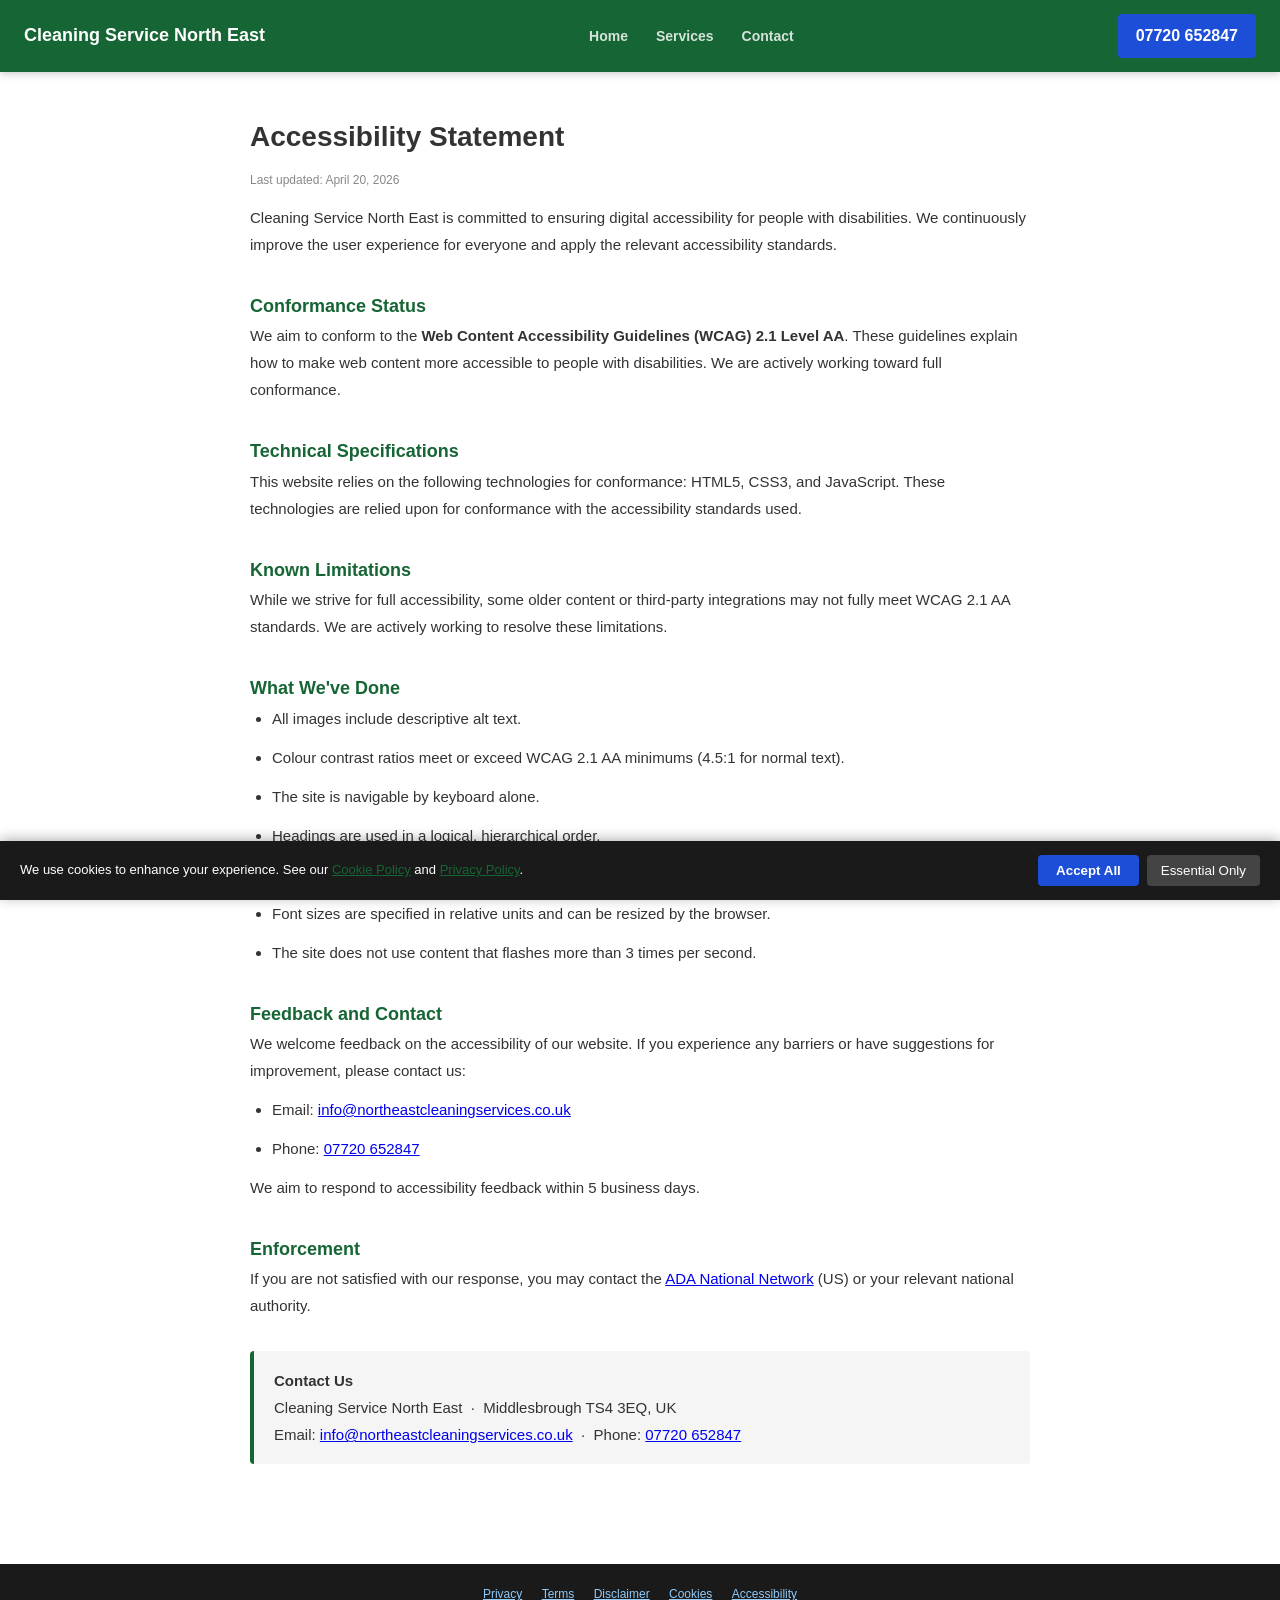
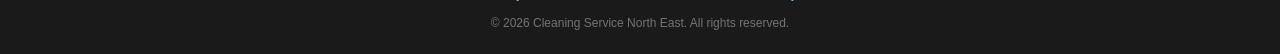
<file: accessibility.html>
<!DOCTYPE html>
<html lang="en">
<head>
<meta charset="UTF-8">
<meta name="viewport" content="width=device-width,initial-scale=1.0">
<title>Accessibility Statement | Cleaning Service North East</title>
<meta name="description" content="Accessibility Statement for Cleaning Service North East, Middlesbrough TS4 3EQ UK. Last updated April 20, 2026.">
<meta name="robots" content="noindex,follow">
<link rel="canonical" href="/accessibility.html">
<link rel="stylesheet" href="style.css">
<script type="application/ld+json">{"@context": "https://schema.org", "@type": "WebPage", "name": "Accessibility Statement", "url": "/accessibility.html", "inLanguage": "en-US", "publisher": {"@type": "LocalBusiness", "name": "Cleaning Service North East", "address": {"@type": "PostalAddress", "addressLocality": "Middlesbrough TS4 3EQ", "addressRegion": "UK"}}}</script>
<meta http-equiv="X-Content-Type-Options" content="nosniff">
<meta http-equiv="X-Frame-Options" content="DENY">
<style>
  .legal-wrap{max-width:820px;margin:40px auto;padding:0 20px 60px;font-size:15px;line-height:1.8;color:#333;}
  .legal-wrap h1{font-size:28px;margin-bottom:8px;}
  .legal-wrap h2{font-size:18px;margin-top:32px;color:#166534;}
  .legal-wrap p,.legal-wrap li{margin-bottom:12px;}
  .legal-wrap ul{padding-left:22px;}
  .legal-updated{color:#888;font-size:12px;margin-bottom:32px;}
  .legal-contact{background:#f5f5f5;border-left:4px solid #166534;padding:16px 20px;border-radius:4px;margin-top:32px;}
</style>
</head>
<body>
<nav style="background:#166534;padding:14px 24px;display:flex;justify-content:space-between;align-items:center;position:sticky;top:0;z-index:100;box-shadow:0 2px 8px rgba(0,0,0,.2);">
  <a href="index.html" style="color:white;font-weight:900;font-size:18px;text-decoration:none;">Cleaning Service North East</a>
  <div><a href="index.html" class="nav-link">Home</a><a href="services.html" class="nav-link">Services</a><a href="contact.html" class="nav-link">Contact</a></div>
  <a href="tel:07720652847" style="background:#1d4ed8;color:white;padding:8px 18px;border-radius:4px;text-decoration:none;font-weight:700;">07720 652847</a>
</nav>
<div class="legal-wrap">

<h1>Accessibility Statement</h1>
<p class="legal-updated">Last updated: April 20, 2026</p>

<p>Cleaning Service North East is committed to ensuring digital accessibility for people with disabilities. We continuously improve the user experience for everyone and apply the relevant accessibility standards.</p>

<h2>Conformance Status</h2>
<p>We aim to conform to the <strong>Web Content Accessibility Guidelines (WCAG) 2.1 Level AA</strong>. These guidelines explain how to make web content more accessible to people with disabilities. We are actively working toward full conformance.</p>

<h2>Technical Specifications</h2>
<p>This website relies on the following technologies for conformance: HTML5, CSS3, and JavaScript. These technologies are relied upon for conformance with the accessibility standards used.</p>

<h2>Known Limitations</h2>
<p>While we strive for full accessibility, some older content or third-party integrations may not fully meet WCAG 2.1 AA standards. We are actively working to resolve these limitations.</p>

<h2>What We've Done</h2>
<ul>
  <li>All images include descriptive alt text.</li>
  <li>Colour contrast ratios meet or exceed WCAG 2.1 AA minimums (4.5:1 for normal text).</li>
  <li>The site is navigable by keyboard alone.</li>
  <li>Headings are used in a logical, hierarchical order.</li>
  <li>Forms include descriptive labels and error messages.</li>
  <li>Font sizes are specified in relative units and can be resized by the browser.</li>
  <li>The site does not use content that flashes more than 3 times per second.</li>
</ul>

<h2>Feedback and Contact</h2>
<p>We welcome feedback on the accessibility of our website. If you experience any barriers or have suggestions for improvement, please contact us:</p>
<ul>
  <li>Email: <a href="mailto:info@northeastcleaningservices.co.uk">info@northeastcleaningservices.co.uk</a></li>
  <li>Phone: <a href="tel:07720652847">07720 652847</a></li>
</ul>
<p>We aim to respond to accessibility feedback within 5 business days.</p>

<h2>Enforcement</h2>
<p>If you are not satisfied with our response, you may contact the <a href="https://www.ada.gov" target="_blank" rel="noopener">ADA National Network</a> (US) or your relevant national authority.</p>
<div class="legal-contact">
  <strong>Contact Us</strong><br>
  Cleaning Service North East &nbsp;·&nbsp; Middlesbrough TS4 3EQ, UK<br>
  Email: <a href="mailto:info@northeastcleaningservices.co.uk">info@northeastcleaningservices.co.uk</a> &nbsp;·&nbsp; Phone: <a href="tel:07720652847">07720 652847</a>
</div>
</div>
<footer style="background:#1a1a1a;color:#ccc;padding:20px 24px;text-align:center;font-size:12px;">
  <div><a href="privacy-policy.html" style="color:#90CAF9;margin:0 8px;">Privacy</a>
  <a href="terms.html" style="color:#90CAF9;margin:0 8px;">Terms</a>
  <a href="disclaimer.html" style="color:#90CAF9;margin:0 8px;">Disclaimer</a>
  <a href="cookies.html" style="color:#90CAF9;margin:0 8px;">Cookies</a>
  <a href="accessibility.html" style="color:#90CAF9;margin:0 8px;">Accessibility</a>
  </div>
  <div style="margin-top:8px;opacity:.5;">&copy; 2026 Cleaning Service North East. All rights reserved.</div>
</footer>
<script src="cookie-consent.js" defer></script>
</body></html>
</file>
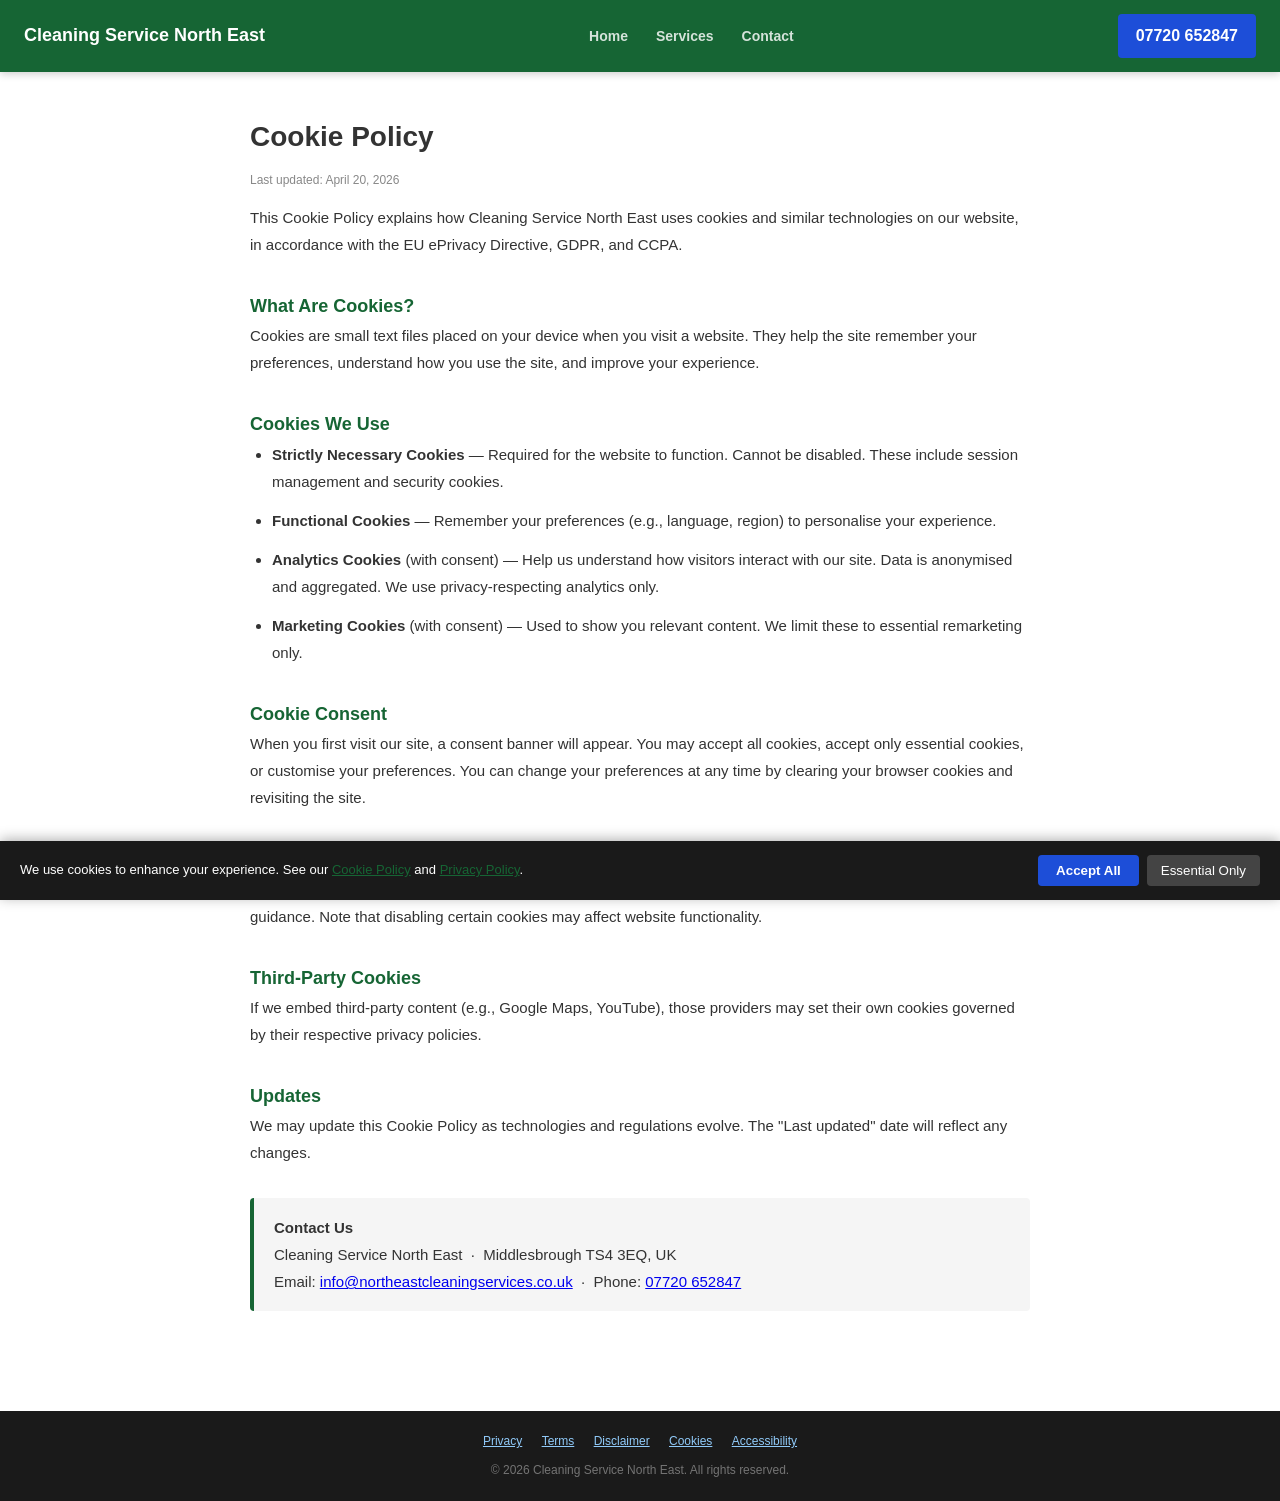
<file: cookies.html>
<!DOCTYPE html>
<html lang="en">
<head>
<meta charset="UTF-8">
<meta name="viewport" content="width=device-width,initial-scale=1.0">
<title>Cookie Policy | Cleaning Service North East</title>
<meta name="description" content="Cookie Policy for Cleaning Service North East, Middlesbrough TS4 3EQ UK. Last updated April 20, 2026.">
<meta name="robots" content="noindex,follow">
<link rel="canonical" href="/cookies.html">
<link rel="stylesheet" href="style.css">
<script type="application/ld+json">{"@context": "https://schema.org", "@type": "WebPage", "name": "Cookie Policy", "url": "/cookies.html", "inLanguage": "en-US", "publisher": {"@type": "LocalBusiness", "name": "Cleaning Service North East", "address": {"@type": "PostalAddress", "addressLocality": "Middlesbrough TS4 3EQ", "addressRegion": "UK"}}}</script>
<meta http-equiv="X-Content-Type-Options" content="nosniff">
<meta http-equiv="X-Frame-Options" content="DENY">
<style>
  .legal-wrap{max-width:820px;margin:40px auto;padding:0 20px 60px;font-size:15px;line-height:1.8;color:#333;}
  .legal-wrap h1{font-size:28px;margin-bottom:8px;}
  .legal-wrap h2{font-size:18px;margin-top:32px;color:#166534;}
  .legal-wrap p,.legal-wrap li{margin-bottom:12px;}
  .legal-wrap ul{padding-left:22px;}
  .legal-updated{color:#888;font-size:12px;margin-bottom:32px;}
  .legal-contact{background:#f5f5f5;border-left:4px solid #166534;padding:16px 20px;border-radius:4px;margin-top:32px;}
</style>
</head>
<body>
<nav style="background:#166534;padding:14px 24px;display:flex;justify-content:space-between;align-items:center;position:sticky;top:0;z-index:100;box-shadow:0 2px 8px rgba(0,0,0,.2);">
  <a href="index.html" style="color:white;font-weight:900;font-size:18px;text-decoration:none;">Cleaning Service North East</a>
  <div><a href="index.html" class="nav-link">Home</a><a href="services.html" class="nav-link">Services</a><a href="contact.html" class="nav-link">Contact</a></div>
  <a href="tel:07720652847" style="background:#1d4ed8;color:white;padding:8px 18px;border-radius:4px;text-decoration:none;font-weight:700;">07720 652847</a>
</nav>
<div class="legal-wrap">

<h1>Cookie Policy</h1>
<p class="legal-updated">Last updated: April 20, 2026</p>

<p>This Cookie Policy explains how Cleaning Service North East uses cookies and similar technologies on our website, in accordance with the EU ePrivacy Directive, GDPR, and CCPA.</p>

<h2>What Are Cookies?</h2>
<p>Cookies are small text files placed on your device when you visit a website. They help the site remember your preferences, understand how you use the site, and improve your experience.</p>

<h2>Cookies We Use</h2>
<ul>
  <li><strong>Strictly Necessary Cookies</strong> — Required for the website to function. Cannot be disabled. These include session management and security cookies.</li>
  <li><strong>Functional Cookies</strong> — Remember your preferences (e.g., language, region) to personalise your experience.</li>
  <li><strong>Analytics Cookies</strong> (with consent) — Help us understand how visitors interact with our site. Data is anonymised and aggregated. We use privacy-respecting analytics only.</li>
  <li><strong>Marketing Cookies</strong> (with consent) — Used to show you relevant content. We limit these to essential remarketing only.</li>
</ul>

<h2>Cookie Consent</h2>
<p>When you first visit our site, a consent banner will appear. You may accept all cookies, accept only essential cookies, or customise your preferences. You can change your preferences at any time by clearing your browser cookies and revisiting the site.</p>

<h2>How to Control Cookies</h2>
<p>Most browsers allow you to control cookies through their settings. Visit <a href="https://www.aboutcookies.org" target="_blank" rel="noopener">aboutcookies.org</a> for browser-specific guidance. Note that disabling certain cookies may affect website functionality.</p>

<h2>Third-Party Cookies</h2>
<p>If we embed third-party content (e.g., Google Maps, YouTube), those providers may set their own cookies governed by their respective privacy policies.</p>

<h2>Updates</h2>
<p>We may update this Cookie Policy as technologies and regulations evolve. The "Last updated" date will reflect any changes.</p>
<div class="legal-contact">
  <strong>Contact Us</strong><br>
  Cleaning Service North East &nbsp;·&nbsp; Middlesbrough TS4 3EQ, UK<br>
  Email: <a href="mailto:info@northeastcleaningservices.co.uk">info@northeastcleaningservices.co.uk</a> &nbsp;·&nbsp; Phone: <a href="tel:07720652847">07720 652847</a>
</div>
</div>
<footer style="background:#1a1a1a;color:#ccc;padding:20px 24px;text-align:center;font-size:12px;">
  <div><a href="privacy-policy.html" style="color:#90CAF9;margin:0 8px;">Privacy</a>
  <a href="terms.html" style="color:#90CAF9;margin:0 8px;">Terms</a>
  <a href="disclaimer.html" style="color:#90CAF9;margin:0 8px;">Disclaimer</a>
  <a href="cookies.html" style="color:#90CAF9;margin:0 8px;">Cookies</a>
  <a href="accessibility.html" style="color:#90CAF9;margin:0 8px;">Accessibility</a>
  </div>
  <div style="margin-top:8px;opacity:.5;">&copy; 2026 Cleaning Service North East. All rights reserved.</div>
</footer>
<script src="cookie-consent.js" defer></script>
</body></html>
</file>
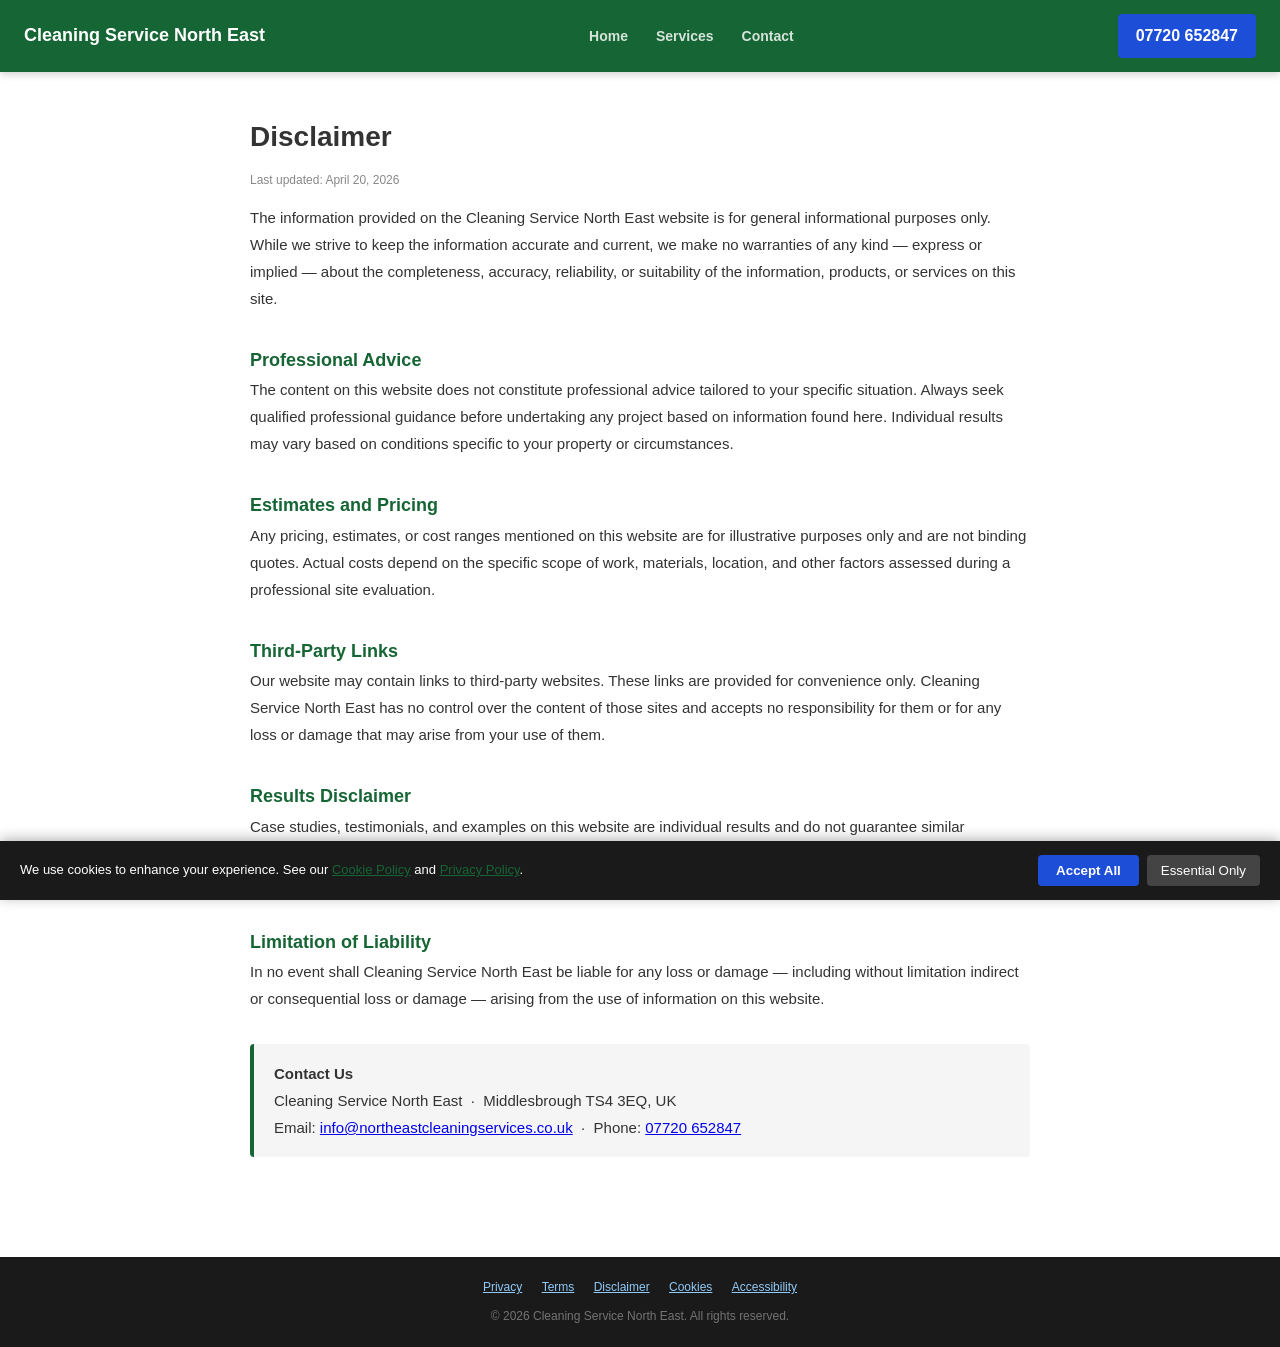
<file: disclaimer.html>
<!DOCTYPE html>
<html lang="en">
<head>
<meta charset="UTF-8">
<meta name="viewport" content="width=device-width,initial-scale=1.0">
<title>Disclaimer | Cleaning Service North East</title>
<meta name="description" content="Disclaimer for Cleaning Service North East, Middlesbrough TS4 3EQ UK. Last updated April 20, 2026.">
<meta name="robots" content="noindex,follow">
<link rel="canonical" href="/disclaimer.html">
<link rel="stylesheet" href="style.css">
<script type="application/ld+json">{"@context": "https://schema.org", "@type": "WebPage", "name": "Disclaimer", "url": "/disclaimer.html", "inLanguage": "en-US", "publisher": {"@type": "LocalBusiness", "name": "Cleaning Service North East", "address": {"@type": "PostalAddress", "addressLocality": "Middlesbrough TS4 3EQ", "addressRegion": "UK"}}}</script>
<meta http-equiv="X-Content-Type-Options" content="nosniff">
<meta http-equiv="X-Frame-Options" content="DENY">
<style>
  .legal-wrap{max-width:820px;margin:40px auto;padding:0 20px 60px;font-size:15px;line-height:1.8;color:#333;}
  .legal-wrap h1{font-size:28px;margin-bottom:8px;}
  .legal-wrap h2{font-size:18px;margin-top:32px;color:#166534;}
  .legal-wrap p,.legal-wrap li{margin-bottom:12px;}
  .legal-wrap ul{padding-left:22px;}
  .legal-updated{color:#888;font-size:12px;margin-bottom:32px;}
  .legal-contact{background:#f5f5f5;border-left:4px solid #166534;padding:16px 20px;border-radius:4px;margin-top:32px;}
</style>
</head>
<body>
<nav style="background:#166534;padding:14px 24px;display:flex;justify-content:space-between;align-items:center;position:sticky;top:0;z-index:100;box-shadow:0 2px 8px rgba(0,0,0,.2);">
  <a href="index.html" style="color:white;font-weight:900;font-size:18px;text-decoration:none;">Cleaning Service North East</a>
  <div><a href="index.html" class="nav-link">Home</a><a href="services.html" class="nav-link">Services</a><a href="contact.html" class="nav-link">Contact</a></div>
  <a href="tel:07720652847" style="background:#1d4ed8;color:white;padding:8px 18px;border-radius:4px;text-decoration:none;font-weight:700;">07720 652847</a>
</nav>
<div class="legal-wrap">

<h1>Disclaimer</h1>
<p class="legal-updated">Last updated: April 20, 2026</p>

<p>The information provided on the Cleaning Service North East website is for general informational purposes only. While we strive to keep the information accurate and current, we make no warranties of any kind — express or implied — about the completeness, accuracy, reliability, or suitability of the information, products, or services on this site.</p>

<h2>Professional Advice</h2>
<p>The content on this website does not constitute professional advice tailored to your specific situation. Always seek qualified professional guidance before undertaking any project based on information found here. Individual results may vary based on conditions specific to your property or circumstances.</p>

<h2>Estimates and Pricing</h2>
<p>Any pricing, estimates, or cost ranges mentioned on this website are for illustrative purposes only and are not binding quotes. Actual costs depend on the specific scope of work, materials, location, and other factors assessed during a professional site evaluation.</p>

<h2>Third-Party Links</h2>
<p>Our website may contain links to third-party websites. These links are provided for convenience only. Cleaning Service North East has no control over the content of those sites and accepts no responsibility for them or for any loss or damage that may arise from your use of them.</p>

<h2>Results Disclaimer</h2>
<p>Case studies, testimonials, and examples on this website are individual results and do not guarantee similar outcomes. Performance depends on many variables including but not limited to property conditions, local regulations, weather, and individual project complexity.</p>

<h2>Limitation of Liability</h2>
<p>In no event shall Cleaning Service North East be liable for any loss or damage — including without limitation indirect or consequential loss or damage — arising from the use of information on this website.</p>
<div class="legal-contact">
  <strong>Contact Us</strong><br>
  Cleaning Service North East &nbsp;·&nbsp; Middlesbrough TS4 3EQ, UK<br>
  Email: <a href="mailto:info@northeastcleaningservices.co.uk">info@northeastcleaningservices.co.uk</a> &nbsp;·&nbsp; Phone: <a href="tel:07720652847">07720 652847</a>
</div>
</div>
<footer style="background:#1a1a1a;color:#ccc;padding:20px 24px;text-align:center;font-size:12px;">
  <div><a href="privacy-policy.html" style="color:#90CAF9;margin:0 8px;">Privacy</a>
  <a href="terms.html" style="color:#90CAF9;margin:0 8px;">Terms</a>
  <a href="disclaimer.html" style="color:#90CAF9;margin:0 8px;">Disclaimer</a>
  <a href="cookies.html" style="color:#90CAF9;margin:0 8px;">Cookies</a>
  <a href="accessibility.html" style="color:#90CAF9;margin:0 8px;">Accessibility</a>
  </div>
  <div style="margin-top:8px;opacity:.5;">&copy; 2026 Cleaning Service North East. All rights reserved.</div>
</footer>
<script src="cookie-consent.js" defer></script>
</body></html>
</file>
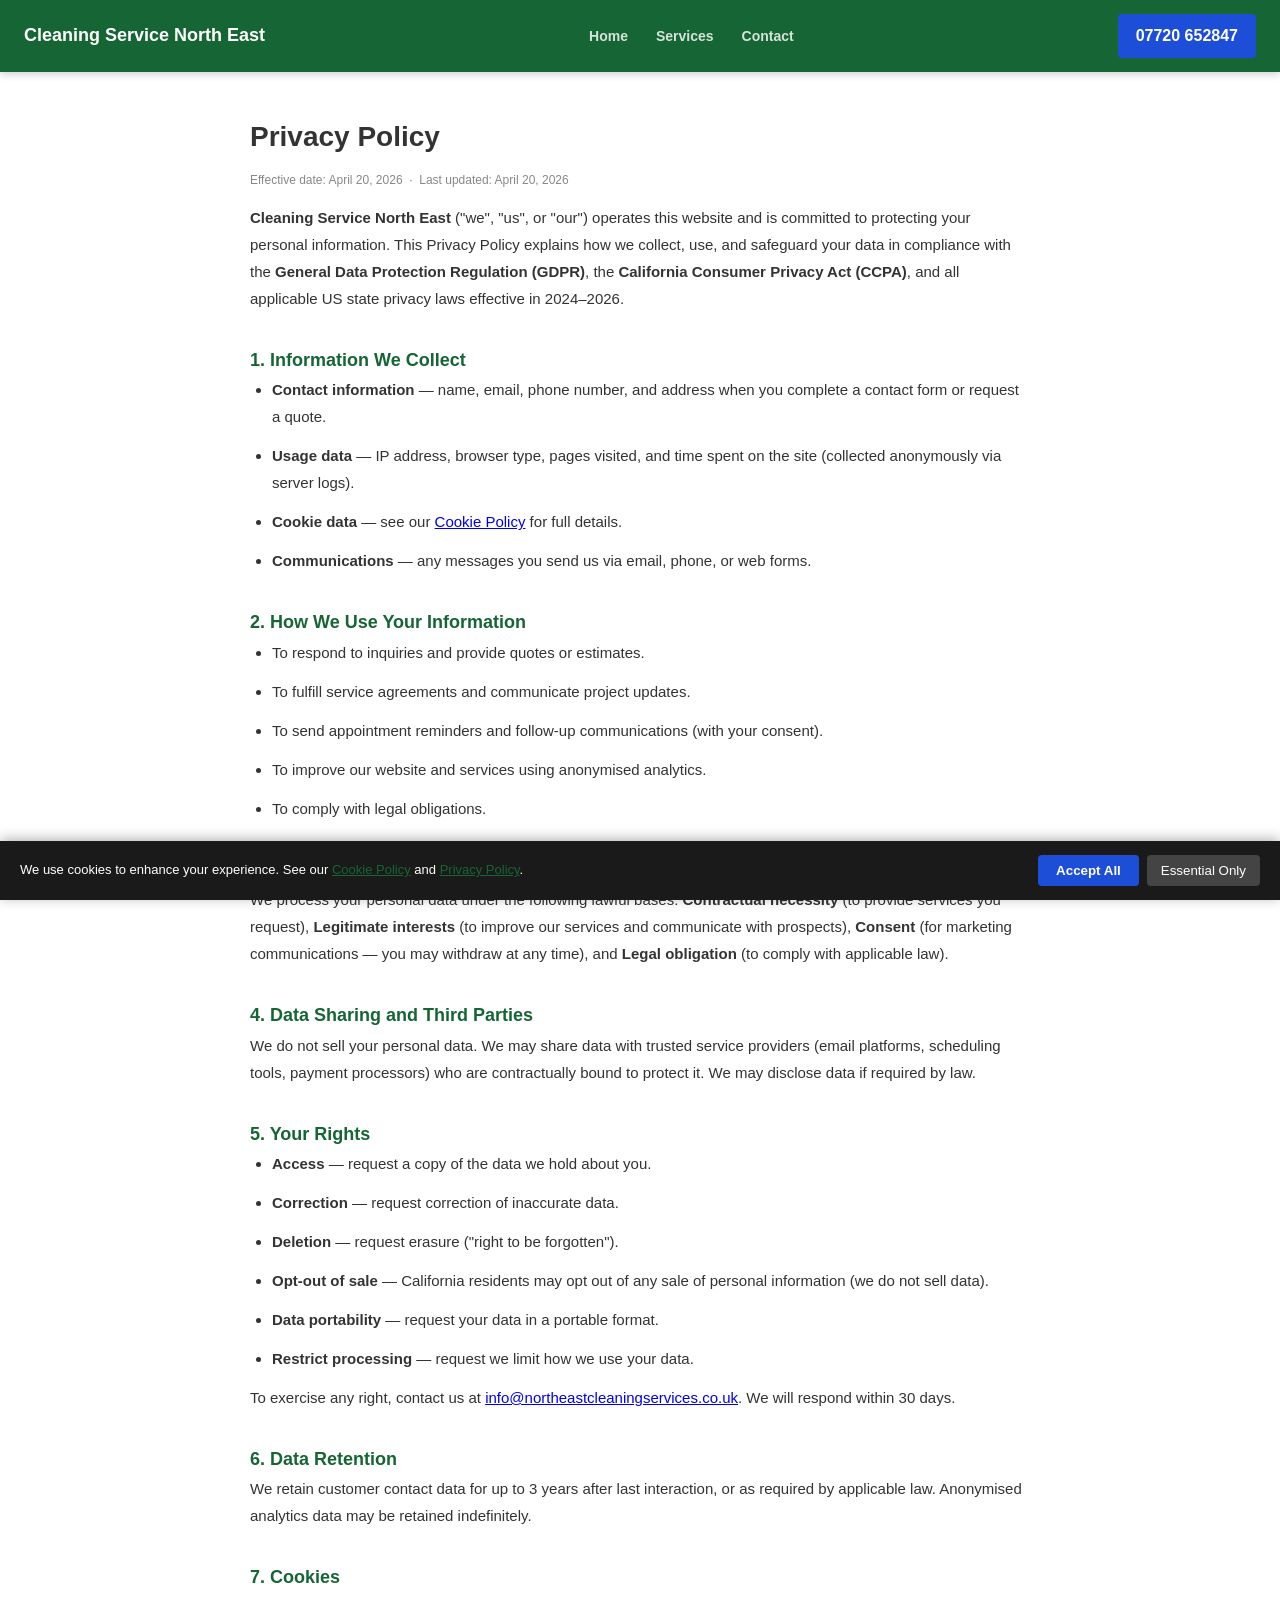
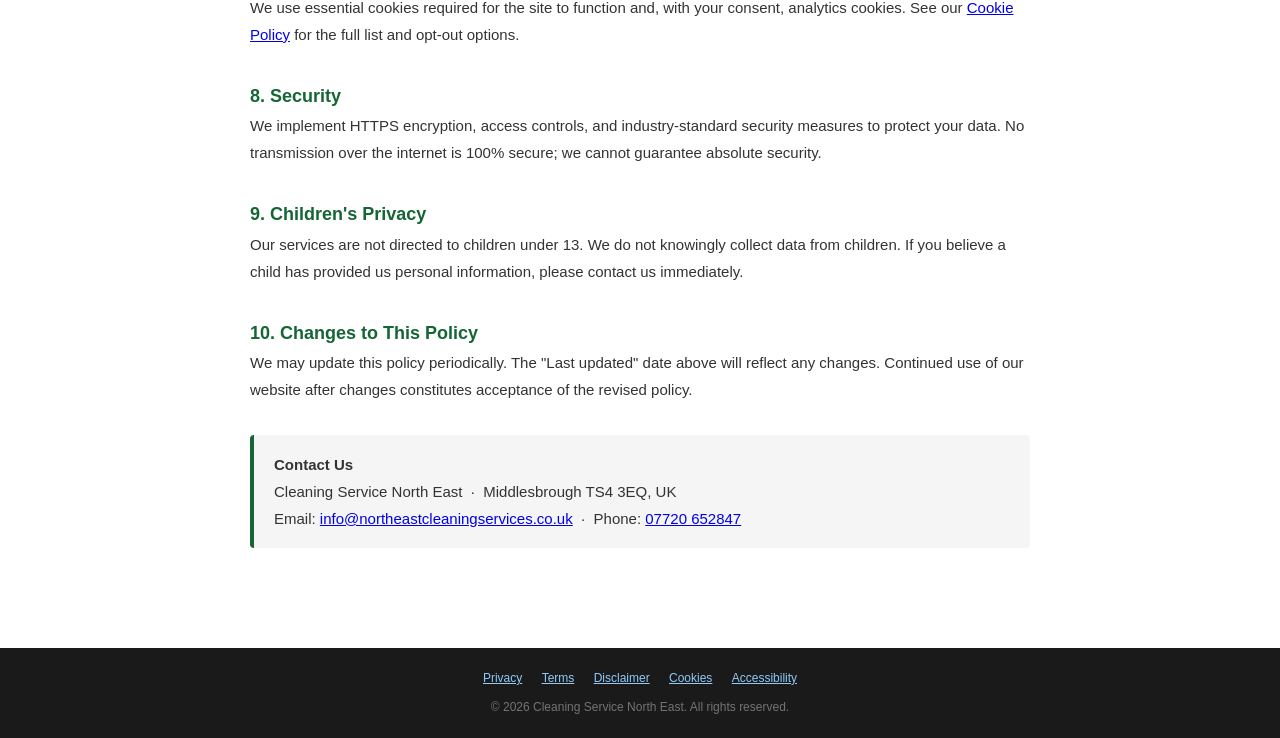
<file: privacy-policy.html>
<!DOCTYPE html>
<html lang="en">
<head>
<meta charset="UTF-8">
<meta name="viewport" content="width=device-width,initial-scale=1.0">
<title>Privacy Policy | Cleaning Service North East</title>
<meta name="description" content="Privacy Policy for Cleaning Service North East, Middlesbrough TS4 3EQ UK. Last updated April 20, 2026.">
<meta name="robots" content="noindex,follow">
<link rel="canonical" href="/privacy-policy.html">
<link rel="stylesheet" href="style.css">
<script type="application/ld+json">{"@context": "https://schema.org", "@type": "WebPage", "name": "Privacy Policy", "url": "/privacy-policy.html", "inLanguage": "en-US", "publisher": {"@type": "LocalBusiness", "name": "Cleaning Service North East", "address": {"@type": "PostalAddress", "addressLocality": "Middlesbrough TS4 3EQ", "addressRegion": "UK"}}}</script>
<meta http-equiv="X-Content-Type-Options" content="nosniff">
<meta http-equiv="X-Frame-Options" content="DENY">
<style>
  .legal-wrap{max-width:820px;margin:40px auto;padding:0 20px 60px;font-size:15px;line-height:1.8;color:#333;}
  .legal-wrap h1{font-size:28px;margin-bottom:8px;}
  .legal-wrap h2{font-size:18px;margin-top:32px;color:#166534;}
  .legal-wrap p,.legal-wrap li{margin-bottom:12px;}
  .legal-wrap ul{padding-left:22px;}
  .legal-updated{color:#888;font-size:12px;margin-bottom:32px;}
  .legal-contact{background:#f5f5f5;border-left:4px solid #166534;padding:16px 20px;border-radius:4px;margin-top:32px;}
</style>
</head>
<body>
<nav style="background:#166534;padding:14px 24px;display:flex;justify-content:space-between;align-items:center;position:sticky;top:0;z-index:100;box-shadow:0 2px 8px rgba(0,0,0,.2);">
  <a href="index.html" style="color:white;font-weight:900;font-size:18px;text-decoration:none;">Cleaning Service North East</a>
  <div><a href="index.html" class="nav-link">Home</a><a href="services.html" class="nav-link">Services</a><a href="contact.html" class="nav-link">Contact</a></div>
  <a href="tel:07720652847" style="background:#1d4ed8;color:white;padding:8px 18px;border-radius:4px;text-decoration:none;font-weight:700;">07720 652847</a>
</nav>
<div class="legal-wrap">

<h1>Privacy Policy</h1>
<p class="legal-updated">Effective date: April 20, 2026 &nbsp;·&nbsp; Last updated: April 20, 2026</p>

<p><strong>Cleaning Service North East</strong> ("we", "us", or "our") operates this website and is committed to protecting your personal information. This Privacy Policy explains how we collect, use, and safeguard your data in compliance with the <strong>General Data Protection Regulation (GDPR)</strong>, the <strong>California Consumer Privacy Act (CCPA)</strong>, and all applicable US state privacy laws effective in 2024–2026.</p>

<h2>1. Information We Collect</h2>
<ul>
  <li><strong>Contact information</strong> — name, email, phone number, and address when you complete a contact form or request a quote.</li>
  <li><strong>Usage data</strong> — IP address, browser type, pages visited, and time spent on the site (collected anonymously via server logs).</li>
  <li><strong>Cookie data</strong> — see our <a href="cookies.html">Cookie Policy</a> for full details.</li>
  <li><strong>Communications</strong> — any messages you send us via email, phone, or web forms.</li>
</ul>

<h2>2. How We Use Your Information</h2>
<ul>
  <li>To respond to inquiries and provide quotes or estimates.</li>
  <li>To fulfill service agreements and communicate project updates.</li>
  <li>To send appointment reminders and follow-up communications (with your consent).</li>
  <li>To improve our website and services using anonymised analytics.</li>
  <li>To comply with legal obligations.</li>
</ul>

<h2>3. Legal Basis for Processing (GDPR)</h2>
<p>We process your personal data under the following lawful bases: <strong>Contractual necessity</strong> (to provide services you request), <strong>Legitimate interests</strong> (to improve our services and communicate with prospects), <strong>Consent</strong> (for marketing communications — you may withdraw at any time), and <strong>Legal obligation</strong> (to comply with applicable law).</p>

<h2>4. Data Sharing and Third Parties</h2>
<p>We do not sell your personal data. We may share data with trusted service providers (email platforms, scheduling tools, payment processors) who are contractually bound to protect it. We may disclose data if required by law.</p>

<h2>5. Your Rights</h2>
<ul>
  <li><strong>Access</strong> — request a copy of the data we hold about you.</li>
  <li><strong>Correction</strong> — request correction of inaccurate data.</li>
  <li><strong>Deletion</strong> — request erasure ("right to be forgotten").</li>
  <li><strong>Opt-out of sale</strong> — California residents may opt out of any sale of personal information (we do not sell data).</li>
  <li><strong>Data portability</strong> — request your data in a portable format.</li>
  <li><strong>Restrict processing</strong> — request we limit how we use your data.</li>
</ul>
<p>To exercise any right, contact us at <a href="mailto:info@northeastcleaningservices.co.uk">info@northeastcleaningservices.co.uk</a>. We will respond within 30 days.</p>

<h2>6. Data Retention</h2>
<p>We retain customer contact data for up to 3 years after last interaction, or as required by applicable law. Anonymised analytics data may be retained indefinitely.</p>

<h2>7. Cookies</h2>
<p>We use essential cookies required for the site to function and, with your consent, analytics cookies. See our <a href="cookies.html">Cookie Policy</a> for the full list and opt-out options.</p>

<h2>8. Security</h2>
<p>We implement HTTPS encryption, access controls, and industry-standard security measures to protect your data. No transmission over the internet is 100% secure; we cannot guarantee absolute security.</p>

<h2>9. Children's Privacy</h2>
<p>Our services are not directed to children under 13. We do not knowingly collect data from children. If you believe a child has provided us personal information, please contact us immediately.</p>

<h2>10. Changes to This Policy</h2>
<p>We may update this policy periodically. The "Last updated" date above will reflect any changes. Continued use of our website after changes constitutes acceptance of the revised policy.</p>
<div class="legal-contact">
  <strong>Contact Us</strong><br>
  Cleaning Service North East &nbsp;·&nbsp; Middlesbrough TS4 3EQ, UK<br>
  Email: <a href="mailto:info@northeastcleaningservices.co.uk">info@northeastcleaningservices.co.uk</a> &nbsp;·&nbsp; Phone: <a href="tel:07720652847">07720 652847</a>
</div>
</div>
<footer style="background:#1a1a1a;color:#ccc;padding:20px 24px;text-align:center;font-size:12px;">
  <div><a href="privacy-policy.html" style="color:#90CAF9;margin:0 8px;">Privacy</a>
  <a href="terms.html" style="color:#90CAF9;margin:0 8px;">Terms</a>
  <a href="disclaimer.html" style="color:#90CAF9;margin:0 8px;">Disclaimer</a>
  <a href="cookies.html" style="color:#90CAF9;margin:0 8px;">Cookies</a>
  <a href="accessibility.html" style="color:#90CAF9;margin:0 8px;">Accessibility</a>
  </div>
  <div style="margin-top:8px;opacity:.5;">&copy; 2026 Cleaning Service North East. All rights reserved.</div>
</footer>
<script src="cookie-consent.js" defer></script>
</body></html>
</file>
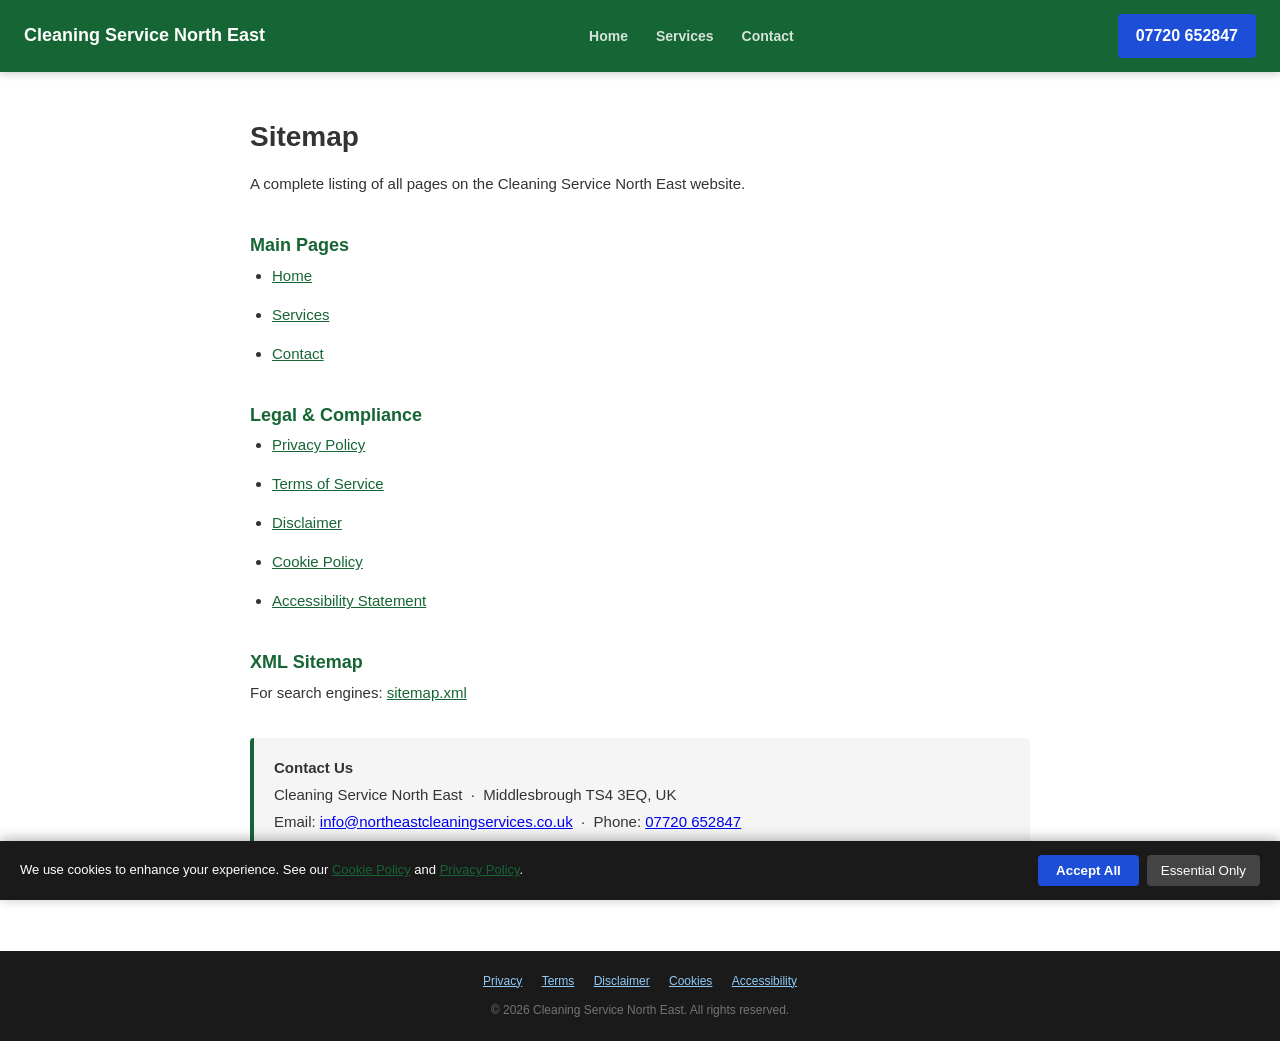
<file: sitemap-page.html>
<!DOCTYPE html>
<html lang="en">
<head>
<meta charset="UTF-8">
<meta name="viewport" content="width=device-width,initial-scale=1.0">
<title>Sitemap | Cleaning Service North East</title>
<meta name="description" content="Sitemap for Cleaning Service North East, Middlesbrough TS4 3EQ UK. Last updated April 20, 2026.">
<meta name="robots" content="noindex,follow">
<link rel="canonical" href="/sitemap-page.html">
<link rel="stylesheet" href="style.css">
<script type="application/ld+json">{"@context": "https://schema.org", "@type": "WebPage", "name": "Sitemap", "url": "/sitemap-page.html", "inLanguage": "en-US", "publisher": {"@type": "LocalBusiness", "name": "Cleaning Service North East", "address": {"@type": "PostalAddress", "addressLocality": "Middlesbrough TS4 3EQ", "addressRegion": "UK"}}}</script>
<meta http-equiv="X-Content-Type-Options" content="nosniff">
<meta http-equiv="X-Frame-Options" content="DENY">
<style>
  .legal-wrap{max-width:820px;margin:40px auto;padding:0 20px 60px;font-size:15px;line-height:1.8;color:#333;}
  .legal-wrap h1{font-size:28px;margin-bottom:8px;}
  .legal-wrap h2{font-size:18px;margin-top:32px;color:#166534;}
  .legal-wrap p,.legal-wrap li{margin-bottom:12px;}
  .legal-wrap ul{padding-left:22px;}
  .legal-updated{color:#888;font-size:12px;margin-bottom:32px;}
  .legal-contact{background:#f5f5f5;border-left:4px solid #166534;padding:16px 20px;border-radius:4px;margin-top:32px;}
</style>
</head>
<body>
<nav style="background:#166534;padding:14px 24px;display:flex;justify-content:space-between;align-items:center;position:sticky;top:0;z-index:100;box-shadow:0 2px 8px rgba(0,0,0,.2);">
  <a href="index.html" style="color:white;font-weight:900;font-size:18px;text-decoration:none;">Cleaning Service North East</a>
  <div><a href="index.html" class="nav-link">Home</a><a href="services.html" class="nav-link">Services</a><a href="contact.html" class="nav-link">Contact</a></div>
  <a href="tel:07720652847" style="background:#1d4ed8;color:white;padding:8px 18px;border-radius:4px;text-decoration:none;font-weight:700;">07720 652847</a>
</nav>
<div class="legal-wrap">

<h1>Sitemap</h1>
<p>A complete listing of all pages on the Cleaning Service North East website.</p>

<h2>Main Pages</h2>
<ul>
  <li><a href="index.html" style="color:#166534;">Home</a></li>
  <li><a href="services.html" style="color:#166534;">Services</a></li>
  <li><a href="contact.html" style="color:#166534;">Contact</a></li>
</ul>

<h2>Legal &amp; Compliance</h2>
<ul>
  <li><a href="privacy-policy.html" style="color:#166534;">Privacy Policy</a></li>
  <li><a href="terms.html"          style="color:#166534;">Terms of Service</a></li>
  <li><a href="disclaimer.html"     style="color:#166534;">Disclaimer</a></li>
  <li><a href="cookies.html"        style="color:#166534;">Cookie Policy</a></li>
  <li><a href="accessibility.html"  style="color:#166534;">Accessibility Statement</a></li>
</ul>

<h2>XML Sitemap</h2>
<p>For search engines: <a href="sitemap.xml" style="color:#166534;">sitemap.xml</a></p>

<div class="legal-contact">
  <strong>Contact Us</strong><br>
  Cleaning Service North East &nbsp;·&nbsp; Middlesbrough TS4 3EQ, UK<br>
  Email: <a href="mailto:info@northeastcleaningservices.co.uk">info@northeastcleaningservices.co.uk</a> &nbsp;·&nbsp; Phone: <a href="tel:07720652847">07720 652847</a>
</div>
</div>
<footer style="background:#1a1a1a;color:#ccc;padding:20px 24px;text-align:center;font-size:12px;">
  <div><a href="privacy-policy.html" style="color:#90CAF9;margin:0 8px;">Privacy</a>
  <a href="terms.html" style="color:#90CAF9;margin:0 8px;">Terms</a>
  <a href="disclaimer.html" style="color:#90CAF9;margin:0 8px;">Disclaimer</a>
  <a href="cookies.html" style="color:#90CAF9;margin:0 8px;">Cookies</a>
  <a href="accessibility.html" style="color:#90CAF9;margin:0 8px;">Accessibility</a>
  </div>
  <div style="margin-top:8px;opacity:.5;">&copy; 2026 Cleaning Service North East. All rights reserved.</div>
</footer>
<script src="cookie-consent.js" defer></script>
</body></html>
</file>
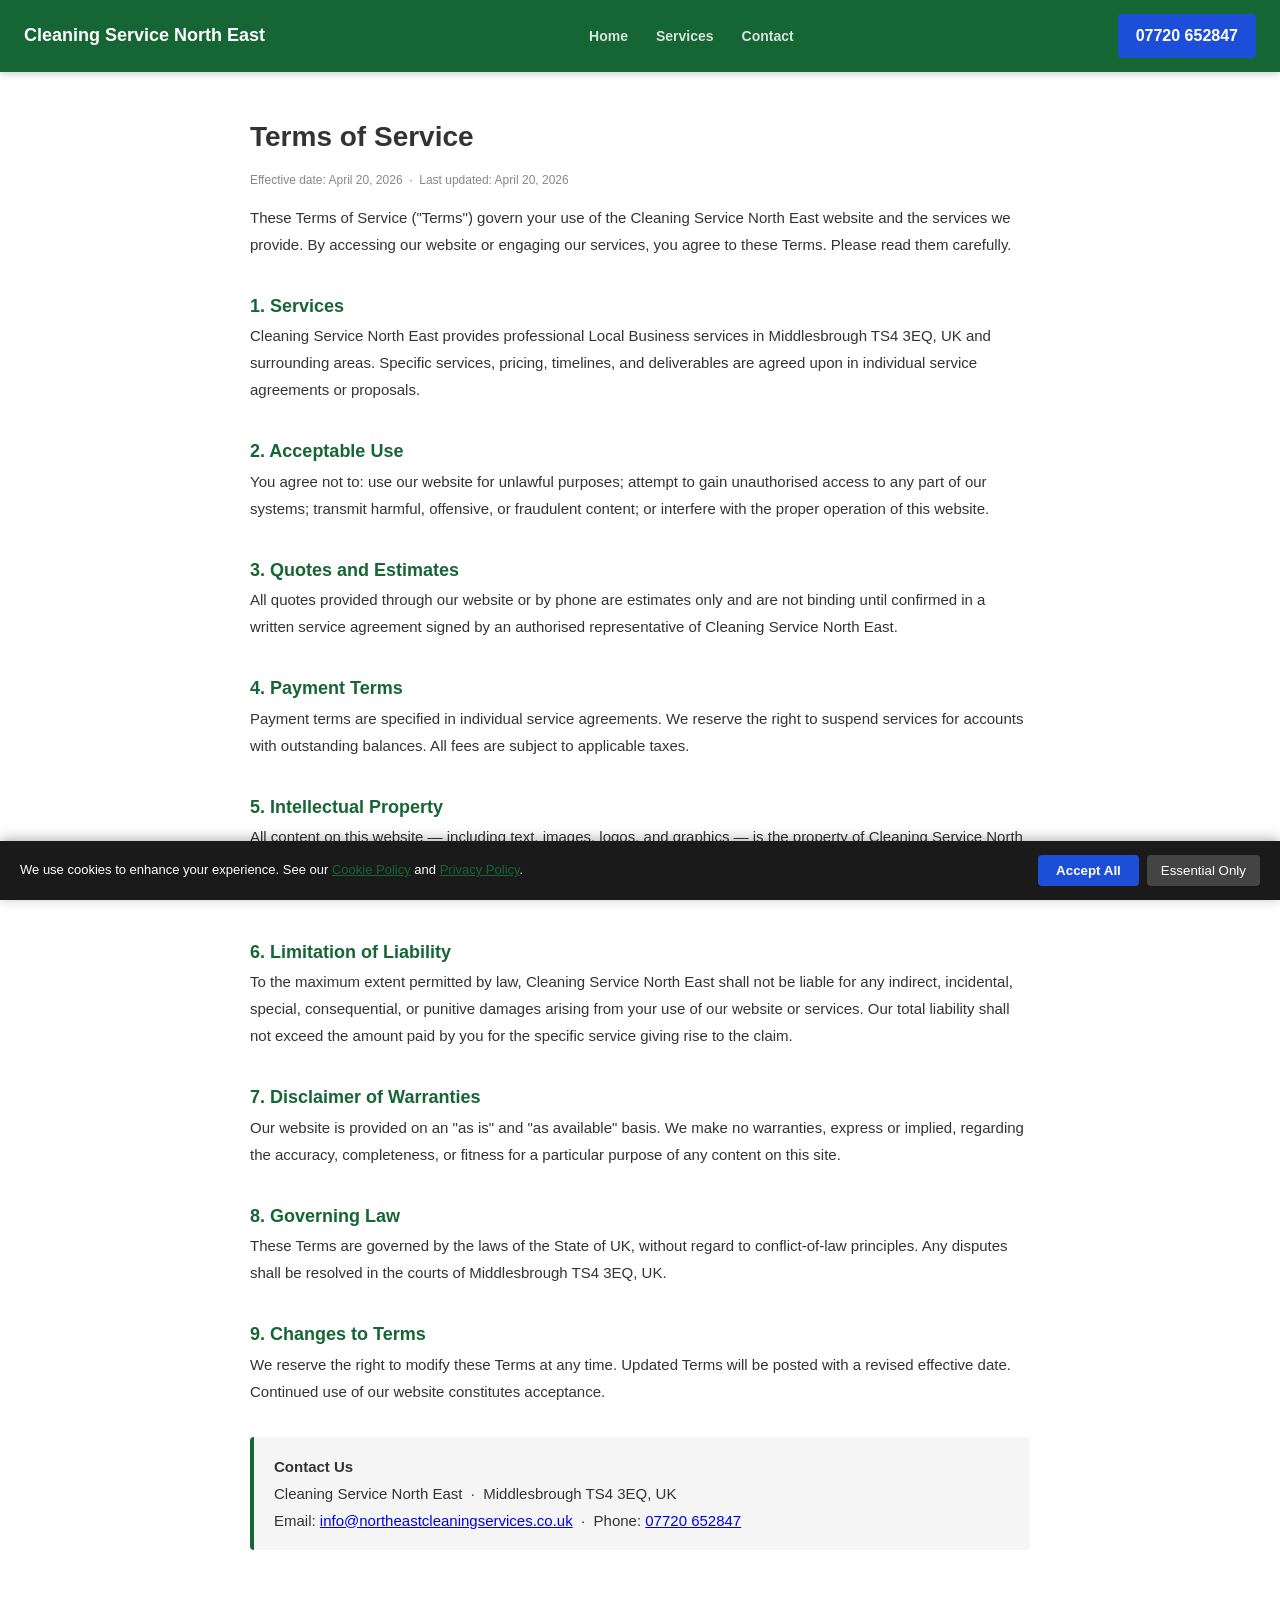
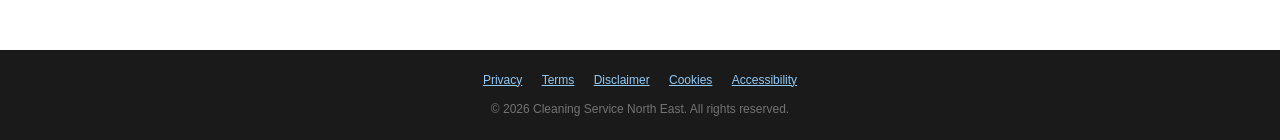
<file: terms.html>
<!DOCTYPE html>
<html lang="en">
<head>
<meta charset="UTF-8">
<meta name="viewport" content="width=device-width,initial-scale=1.0">
<title>Terms of Service | Cleaning Service North East</title>
<meta name="description" content="Terms of Service for Cleaning Service North East, Middlesbrough TS4 3EQ UK. Last updated April 20, 2026.">
<meta name="robots" content="noindex,follow">
<link rel="canonical" href="/terms.html">
<link rel="stylesheet" href="style.css">
<script type="application/ld+json">{"@context": "https://schema.org", "@type": "WebPage", "name": "Terms of Service", "url": "/terms.html", "inLanguage": "en-US", "publisher": {"@type": "LocalBusiness", "name": "Cleaning Service North East", "address": {"@type": "PostalAddress", "addressLocality": "Middlesbrough TS4 3EQ", "addressRegion": "UK"}}}</script>
<meta http-equiv="X-Content-Type-Options" content="nosniff">
<meta http-equiv="X-Frame-Options" content="DENY">
<style>
  .legal-wrap{max-width:820px;margin:40px auto;padding:0 20px 60px;font-size:15px;line-height:1.8;color:#333;}
  .legal-wrap h1{font-size:28px;margin-bottom:8px;}
  .legal-wrap h2{font-size:18px;margin-top:32px;color:#166534;}
  .legal-wrap p,.legal-wrap li{margin-bottom:12px;}
  .legal-wrap ul{padding-left:22px;}
  .legal-updated{color:#888;font-size:12px;margin-bottom:32px;}
  .legal-contact{background:#f5f5f5;border-left:4px solid #166534;padding:16px 20px;border-radius:4px;margin-top:32px;}
</style>
</head>
<body>
<nav style="background:#166534;padding:14px 24px;display:flex;justify-content:space-between;align-items:center;position:sticky;top:0;z-index:100;box-shadow:0 2px 8px rgba(0,0,0,.2);">
  <a href="index.html" style="color:white;font-weight:900;font-size:18px;text-decoration:none;">Cleaning Service North East</a>
  <div><a href="index.html" class="nav-link">Home</a><a href="services.html" class="nav-link">Services</a><a href="contact.html" class="nav-link">Contact</a></div>
  <a href="tel:07720652847" style="background:#1d4ed8;color:white;padding:8px 18px;border-radius:4px;text-decoration:none;font-weight:700;">07720 652847</a>
</nav>
<div class="legal-wrap">

<h1>Terms of Service</h1>
<p class="legal-updated">Effective date: April 20, 2026 &nbsp;·&nbsp; Last updated: April 20, 2026</p>

<p>These Terms of Service ("Terms") govern your use of the Cleaning Service North East website and the services we provide. By accessing our website or engaging our services, you agree to these Terms. Please read them carefully.</p>

<h2>1. Services</h2>
<p>Cleaning Service North East provides professional Local Business services in Middlesbrough TS4 3EQ, UK and surrounding areas. Specific services, pricing, timelines, and deliverables are agreed upon in individual service agreements or proposals.</p>

<h2>2. Acceptable Use</h2>
<p>You agree not to: use our website for unlawful purposes; attempt to gain unauthorised access to any part of our systems; transmit harmful, offensive, or fraudulent content; or interfere with the proper operation of this website.</p>

<h2>3. Quotes and Estimates</h2>
<p>All quotes provided through our website or by phone are estimates only and are not binding until confirmed in a written service agreement signed by an authorised representative of Cleaning Service North East.</p>

<h2>4. Payment Terms</h2>
<p>Payment terms are specified in individual service agreements. We reserve the right to suspend services for accounts with outstanding balances. All fees are subject to applicable taxes.</p>

<h2>5. Intellectual Property</h2>
<p>All content on this website — including text, images, logos, and graphics — is the property of Cleaning Service North East or its licensors and is protected by applicable copyright law. You may not reproduce, distribute, or create derivative works without express written permission.</p>

<h2>6. Limitation of Liability</h2>
<p>To the maximum extent permitted by law, Cleaning Service North East shall not be liable for any indirect, incidental, special, consequential, or punitive damages arising from your use of our website or services. Our total liability shall not exceed the amount paid by you for the specific service giving rise to the claim.</p>

<h2>7. Disclaimer of Warranties</h2>
<p>Our website is provided on an "as is" and "as available" basis. We make no warranties, express or implied, regarding the accuracy, completeness, or fitness for a particular purpose of any content on this site.</p>

<h2>8. Governing Law</h2>
<p>These Terms are governed by the laws of the State of UK, without regard to conflict-of-law principles. Any disputes shall be resolved in the courts of Middlesbrough TS4 3EQ, UK.</p>

<h2>9. Changes to Terms</h2>
<p>We reserve the right to modify these Terms at any time. Updated Terms will be posted with a revised effective date. Continued use of our website constitutes acceptance.</p>
<div class="legal-contact">
  <strong>Contact Us</strong><br>
  Cleaning Service North East &nbsp;·&nbsp; Middlesbrough TS4 3EQ, UK<br>
  Email: <a href="mailto:info@northeastcleaningservices.co.uk">info@northeastcleaningservices.co.uk</a> &nbsp;·&nbsp; Phone: <a href="tel:07720652847">07720 652847</a>
</div>
</div>
<footer style="background:#1a1a1a;color:#ccc;padding:20px 24px;text-align:center;font-size:12px;">
  <div><a href="privacy-policy.html" style="color:#90CAF9;margin:0 8px;">Privacy</a>
  <a href="terms.html" style="color:#90CAF9;margin:0 8px;">Terms</a>
  <a href="disclaimer.html" style="color:#90CAF9;margin:0 8px;">Disclaimer</a>
  <a href="cookies.html" style="color:#90CAF9;margin:0 8px;">Cookies</a>
  <a href="accessibility.html" style="color:#90CAF9;margin:0 8px;">Accessibility</a>
  </div>
  <div style="margin-top:8px;opacity:.5;">&copy; 2026 Cleaning Service North East. All rights reserved.</div>
</footer>
<script src="cookie-consent.js" defer></script>
</body></html>
</file>
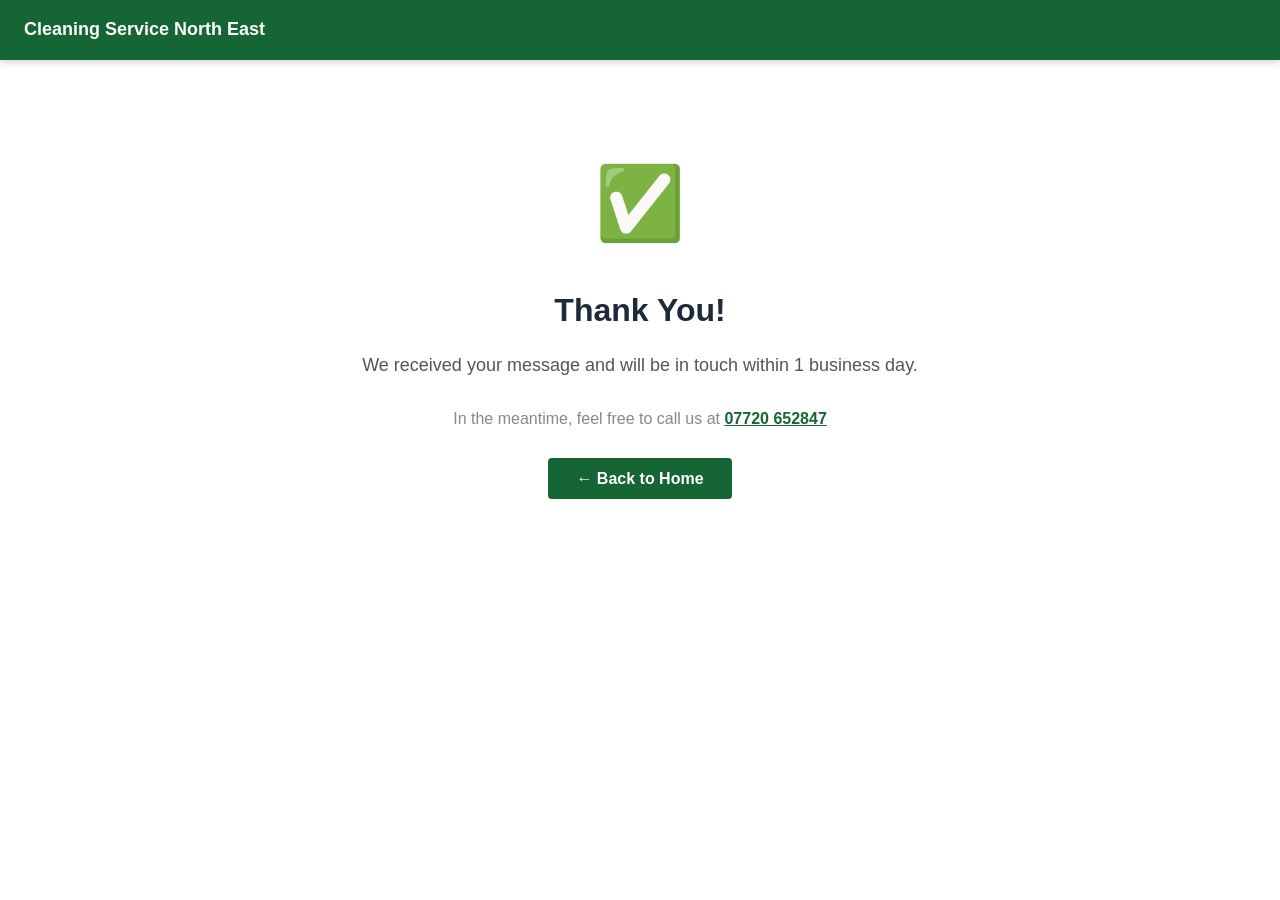
<file: thank-you.html>
<!DOCTYPE html>
<html lang="en">
<head>
<meta charset="UTF-8">
<meta name="viewport" content="width=device-width,initial-scale=1.0">
<title>Thank You | Cleaning Service North East</title>
<meta name="robots" content="noindex,follow">
<link rel="stylesheet" href="style.css">
<script>
  // Fire conversion event if GTM / GA is present
  window.addEventListener('load', function() {
    if (typeof gtag === 'function') gtag('event','conversion',{'send_to':'AW-CONVERSION_ID'});
    if (typeof fbq === 'function') fbq('track','Lead');
  });
</script>
</head>
<body>
<nav style="background:#166534;padding:14px 24px;display:flex;justify-content:space-between;align-items:center;position:sticky;top:0;z-index:100;box-shadow:0 2px 8px rgba(0,0,0,.2);">
  <a href="index.html" style="color:white;font-weight:900;font-size:18px;text-decoration:none;">Cleaning Service North East</a>
</nav>
<div style="text-align:center;padding:80px 20px;max-width:600px;margin:auto;">
  <div style="font-size:72px;margin-bottom:16px;">✅</div>
  <h1 style="font-size:32px;margin-bottom:12px;">Thank You!</h1>
  <p style="font-size:18px;color:#555;margin-bottom:24px;">We received your message and will be in touch within 1 business day.</p>
  <p style="color:#888;margin-bottom:32px;">In the meantime, feel free to call us at <a href="tel:07720652847" style="color:#166534;font-weight:700;">07720 652847</a></p>
  <a href="index.html" class="hp-btn" style="background:#166534;color:white;padding:12px 28px;border-radius:4px;text-decoration:none;font-weight:700;">← Back to Home</a>
</div>
</body></html>
</file>
<file: style.css>
/* ═══ Premium Site CSS — Hidden Location Gaps AI Agent by AI Evolution Services ═══ */
*,*::before,*::after{box-sizing:border-box;margin:0;padding:0;}

body{
  font-family:'Lato', sans-serif;
  color:#1e293b;
  background:#ffffff;
  line-height:1.75;
  -webkit-font-smoothing:antialiased;
}

/* ── NAV ── */
.site-nav{
  position:fixed;top:0;left:0;right:0;z-index:1000;
  display:flex;align-items:center;gap:0;
  padding:0 32px;height:70px;
  background:rgba(7,7,0,0.92);
  backdrop-filter:blur(18px);-webkit-backdrop-filter:blur(18px);
  border-bottom:1px solid rgba(212,175,55,0.35);
  transition:background .3s,box-shadow .3s;
}
.site-nav.nav-scrolled{
  background:rgba(0,0,0,0.92);
  box-shadow:0 4px 32px rgba(0,0,0,0.4);
}
.nav-brand{
  font-family:'Playfair Display', Georgia, serif;font-size:1.25rem;font-weight:900;
  color:#fff;text-decoration:none;white-space:nowrap;
  letter-spacing:-0.03em;
}
.nav-links{
  display:flex;gap:4px;margin-left:auto;
}
.nav-link{
  color:rgba(255,255,255,0.82);text-decoration:none;
  font-weight:600;font-size:0.875rem;
  padding:7px 14px;border-radius:8px;
  transition:background .18s,color .18s;
}
.nav-link:hover{color:#fff;background:rgba(255,255,255,0.1);}
.nav-cta{
  margin-left:16px;padding:9px 20px;
  background:#166534;color:#fff;
  border-radius:10px;font-weight:700;font-size:0.875rem;
  text-decoration:none;white-space:nowrap;
  transition:opacity .18s,transform .18s;
  box-shadow:0 4px 16px rgba(79,70,229,0.35);
}
.nav-cta:hover{opacity:.88;transform:translateY(-1px);}
.nav-hamburger{
  display:none;flex-direction:column;gap:5px;cursor:pointer;
  background:none;border:none;padding:6px;margin-left:12px;
}
.nav-hamburger span{
  display:block;width:22px;height:2px;
  background:rgba(255,255,255,0.85);border-radius:2px;
  transition:transform .25s;
}

/* ── HERO ── */
.site-hero{
  position:relative;min-height:100vh;
  display:flex;align-items:center;justify-content:center;
  text-align:center;color:#fff;overflow:hidden;
  padding:100px 24px 60px;
}
.hero-blob{
  position:absolute;border-radius:50%;
  filter:blur(90px);pointer-events:none;
  animation:blobFloat 10s ease-in-out infinite alternate;
}
.hero-blob.b1{width:55vw;height:55vw;top:-10%;left:-15%;animation-delay:0s;}
.hero-blob.b2{width:45vw;height:45vw;bottom:-5%;right:-10%;animation-delay:-5s;}
@keyframes blobFloat{from{transform:translate(0,0) scale(1);}to{transform:translate(4%,6%) scale(1.08);}}
.hero-inner{
  position:relative;z-index:2;max-width:860px;width:100%;
}
.hero-eyebrow{
  display:inline-block;
  font-size:0.78rem;font-weight:700;letter-spacing:0.14em;text-transform:uppercase;
  color:rgba(255,255,255,0.65);
  background:rgba(255,255,255,0.08);
  border:1px solid rgba(255,255,255,0.14);
  border-radius:100px;padding:5px 16px;margin-bottom:24px;
}
.hero-h1{
  font-family:'Playfair Display', Georgia, serif;
  font-size:clamp(2.4rem,6vw,4.5rem);
  font-weight:900;line-height:1.08;
  letter-spacing:-0.04em;margin-bottom:20px;
}
.hero-sub{
  font-size:clamp(1rem,2vw,1.25rem);
  opacity:.82;max-width:600px;margin:0 auto 36px;line-height:1.6;
}
.hero-actions{display:flex;gap:16px;justify-content:center;flex-wrap:wrap;margin-bottom:56px;}
.btn-hero-primary{
  display:inline-flex;align-items:center;gap:8px;
  padding:15px 36px;border-radius:12px;
  font-weight:700;font-size:1rem;text-decoration:none;color:#fff;
  box-shadow:0 8px 28px rgba(0,0,0,0.35);
  transition:transform .18s,box-shadow .18s;
}
.btn-hero-primary:hover{transform:translateY(-2px);box-shadow:0 14px 36px rgba(0,0,0,0.45);}
.btn-hero-ghost{
  display:inline-flex;align-items:center;gap:8px;
  padding:15px 28px;border-radius:12px;
  font-weight:600;font-size:1rem;text-decoration:none;
  color:#fff;
  background:rgba(255,255,255,0.1);
  border:1.5px solid rgba(255,255,255,0.25);
  backdrop-filter:blur(8px);
  transition:background .18s,transform .18s;
}
.btn-hero-ghost:hover{background:rgba(255,255,255,0.18);transform:translateY(-2px);}

/* ── TRUST STRIP ── */
.hero-trust{
  display:flex;align-items:center;justify-content:center;gap:0;
  flex-wrap:wrap;gap:8px;
  background:rgba(255,255,255,0.06);
  border:1px solid rgba(255,255,255,0.12);
  border-radius:16px;padding:20px 32px;
  backdrop-filter:blur(8px);
  max-width:520px;margin:0 auto;
}
.trust-item{text-align:center;padding:0 20px;}
.trust-item strong{display:block;font-size:1.3rem;font-weight:900;color:#fff;}
.trust-item span{font-size:0.72rem;opacity:.65;text-transform:uppercase;letter-spacing:.08em;}
.trust-sep{width:1px;height:36px;background:rgba(255,255,255,0.18);}

/* ── SCROLL CUE ── */
.hero-scroll-cue{
  position:absolute;bottom:32px;left:50%;transform:translateX(-50%);
}
.scroll-dot{
  width:6px;height:6px;border-radius:50%;background:#fff;opacity:.5;
  animation:scrollBounce 1.6s ease-in-out infinite;
}
@keyframes scrollBounce{0%,100%{transform:translateY(0);opacity:.5;}50%{transform:translateY(8px);opacity:.9;}}

/* ── MAIN CONTENT ── */
.page-main{max-width:1000px;margin:0 auto;padding:72px 24px;}

/* hp-section (used by _render_sections) */
.hp-section{padding:0;}
.hp-section h2{
  font-family:'Playfair Display', Georgia, serif;
  font-size:clamp(1.5rem,3vw,2.2rem);font-weight:800;
  letter-spacing:-0.03em;margin:0 0 28px;
  background:linear-gradient(135deg,#d4af37,#f0c040);-webkit-background-clip:text;
  -webkit-text-fill-color:transparent;background-clip:text;
}
.hp-section p{margin-bottom:16px;font-size:1rem;color:#1e293b;}

/* hp-card */
.hp-card{
  background:rgba(212,175,55,0.06);
  border:1px solid rgba(212,175,55,0.26);
  border-radius:16px;padding:24px 28px;margin-bottom:16px;
  transition:transform .2s,box-shadow .2s;
}
.hp-card:hover{transform:translateY(-3px);box-shadow:0 12px 32px rgba(0,0,0,.1);}
.hp-card h3{
  font-family:'Playfair Display', Georgia, serif;font-size:1.05rem;font-weight:700;
  color:#166534;margin-bottom:10px;
}

/* About page image */
.about-img-wrap{margin-bottom:40px;}
.about-img{width:100%;max-height:400px;object-fit:cover;border-radius:18px;box-shadow:0 20px 60px rgba(0,0,0,.15);}

/* ── PREMIUM BENTO GALLERY ── */
.hp-gallery-section{
  padding:80px 24px;
  background:#faf8ef;
}
.hp-gallery-header{
  text-align:center;max-width:600px;margin:0 auto 48px;
}
.hp-gallery-tag{
  font-size:.75rem;font-weight:800;letter-spacing:.14em;text-transform:uppercase;
  margin-bottom:10px;
}
.hp-gallery-h2{
  font-family:'Playfair Display', Georgia, serif;font-size:clamp(1.7rem,3.5vw,2.6rem);font-weight:900;
  letter-spacing:-0.04em;line-height:1.15;margin-bottom:12px;
}
.hp-gallery-sub{font-size:1rem;color:#64748b;}
.hp-bento-grid{
  display:grid;
  grid-template-columns:1fr 1fr;
  grid-template-rows:auto;
  gap:16px;
  max-width:1200px;
  margin:0 auto;
}
.hp-bento-feature{
  grid-column:1;
  grid-row:1 / span 2;
  position:relative;overflow:hidden;border-radius:20px;
  box-shadow:0 20px 60px rgba(0,0,0,.18);
  aspect-ratio:4/3;
}
.hp-bento-feature img{
  width:100%;height:100%;object-fit:cover;display:block;
  transition:transform .5s ease;
}
.hp-bento-feature:hover img{transform:scale(1.04);}
.hp-bento-thumbs{
  grid-column:2;
  grid-row:1 / span 2;
  display:grid;
  grid-template-columns:1fr 1fr;
  gap:16px;
  align-content:start;
}
.hp-bento-thumb{
  position:relative;overflow:hidden;border-radius:16px;
  box-shadow:0 8px 28px rgba(0,0,0,.12);
  aspect-ratio:4/3;
}
.hp-bento-thumb img{
  width:100%;height:100%;object-fit:cover;display:block;
  transition:transform .4s ease;
}
.hp-bento-thumb:hover img{transform:scale(1.06);}
/* Caption overlay */
.hp-bento-cap{
  position:absolute;bottom:0;left:0;right:0;
  padding:10px 14px;
  background:linear-gradient(transparent,rgba(0,0,0,0.7));
  color:#fff;font-size:.75rem;font-weight:600;
  letter-spacing:.04em;text-transform:capitalize;
  opacity:0;transition:opacity .3s;
}
.hp-bento-feature:hover .hp-bento-cap,
.hp-bento-thumb:hover .hp-bento-cap{opacity:1;}

/* Side image */
.hp-text-img-wrap{display:flex;gap:32px;align-items:flex-start;margin-bottom:28px;}
.hp-side-img{width:260px;min-width:180px;border-radius:14px;object-fit:cover;height:200px;flex-shrink:0;box-shadow:0 8px 28px rgba(0,0,0,.14);}

/* ── FAQ ── */
details{
  border:1px solid rgba(212,175,55,0.26);border-radius:12px;
  margin-bottom:10px;overflow:hidden;
}
details summary{
  padding:16px 20px;font-weight:600;cursor:pointer;
  font-size:.95rem;list-style:none;
  display:flex;justify-content:space-between;align-items:center;
}
details summary::after{content:"＋";font-size:1.1rem;color:#166534;}
details[open] summary::after{content:"－";}
details>:not(summary){padding:4px 20px 18px;font-size:.92rem;color:#1e293b;opacity:.88;}

/* ── CTA STRIP ── */
.cta-strip{color:#fff;padding:80px 24px;text-align:center;}
.cta-inner{max-width:720px;margin:0 auto;}
.cta-h2{
  font-family:'Playfair Display', Georgia, serif;font-size:clamp(1.8rem,4vw,2.8rem);
  font-weight:900;letter-spacing:-0.03em;margin-bottom:14px;
}
.cta-sub{font-size:1.05rem;opacity:.88;margin-bottom:36px;line-height:1.6;}
.cta-acts{display:flex;gap:16px;justify-content:center;flex-wrap:wrap;}
.btn-cta-primary{
  display:inline-block;padding:15px 36px;border-radius:12px;
  font-weight:700;font-size:1rem;text-decoration:none;
  transition:transform .18s,box-shadow .18s;
  box-shadow:0 6px 24px rgba(0,0,0,.25);
}
.btn-cta-primary:hover{transform:translateY(-2px);box-shadow:0 12px 32px rgba(0,0,0,.35);}
.btn-cta-ghost{
  display:inline-block;padding:14px 28px;border-radius:12px;
  border:2px solid rgba(255,255,255,.45);color:#fff;font-weight:600;
  font-size:1rem;text-decoration:none;
  transition:background .18s,transform .18s;
}
.btn-cta-ghost:hover{background:rgba(255,255,255,.12);transform:translateY(-2px);}

/* ── FOOTER ── */
.site-footer{
  background:#0a0a14;color:rgba(255,255,255,0.65);
  padding:60px 32px 0;
}
.footer-grid{
  max-width:1100px;margin:0 auto;
  display:grid;grid-template-columns:1.8fr 1fr 1fr;gap:48px;
  padding-bottom:48px;border-bottom:1px solid rgba(255,255,255,0.08);
}
.footer-brand{
  font-family:'Playfair Display', Georgia, serif;font-size:1.15rem;font-weight:900;
  color:#fff;margin-bottom:10px;
}
.footer-tagline{font-size:.88rem;margin-bottom:14px;line-height:1.5;}
.footer-contact{
  font-size:.9rem;color:rgba(255,255,255,.75);text-decoration:none;
  transition:color .15s;
}
.footer-contact:hover{color:#fff;}
.footer-col-head{
  font-size:.72rem;font-weight:700;letter-spacing:.12em;
  text-transform:uppercase;color:rgba(255,255,255,.4);
  margin-bottom:16px;
}
.footer-links{display:flex;flex-direction:column;gap:8px;}
.footer-link{
  font-size:.875rem;color:rgba(255,255,255,.6);text-decoration:none;
  transition:color .15s;
}
.footer-link:hover{color:#fff;}
.footer-bottom{
  max-width:1100px;margin:0 auto;
  display:flex;justify-content:space-between;align-items:center;
  padding:20px 0;font-size:.78rem;color:rgba(255,255,255,.3);
  flex-wrap:wrap;gap:8px;
}
.footer-badge{color:rgba(255,255,255,.4);}
.footer-badge-link{color:rgba(255,255,255,.5);text-decoration:none;}
.footer-badge-link:hover{color:rgba(255,255,255,.8);}

/* ── MOBILE ── */
@media(max-width:768px){
  .nav-links{
    display:none;flex-direction:column;
    position:fixed;top:70px;left:0;right:0;
    background:rgba(10,10,20,0.97);
    padding:20px 24px;gap:4px;
  }
  .nav-links.nav-open{display:flex;}
  .nav-link{padding:12px 16px;border-radius:10px;}
  .nav-hamburger{display:flex;}
  .nav-cta{margin-left:auto;font-size:.8rem;padding:7px 14px;}
  .site-hero{padding:80px 20px 40px;min-height:100svh;}
  .hero-h1{font-size:clamp(2rem,8vw,3rem);}
  .hero-trust{padding:16px 20px;gap:4px;}
  .trust-item{padding:0 10px;}
  .trust-item strong{font-size:1rem;}
  .page-main{padding:48px 20px;}
  .footer-grid{grid-template-columns:1fr;gap:32px;}
  .hp-text-img-wrap{flex-direction:column;}
  .hp-side-img{width:100%;min-width:unset;height:180px;}
  .hp-bento-grid{grid-template-columns:1fr;}
  .hp-bento-feature{grid-row:auto;}
  .hp-bento-thumbs{grid-column:1;grid-row:auto;grid-template-columns:1fr 1fr;}
  .hp-gallery-section{padding:48px 16px;}
  .footer-bottom{justify-content:center;text-align:center;}
}
</file>
